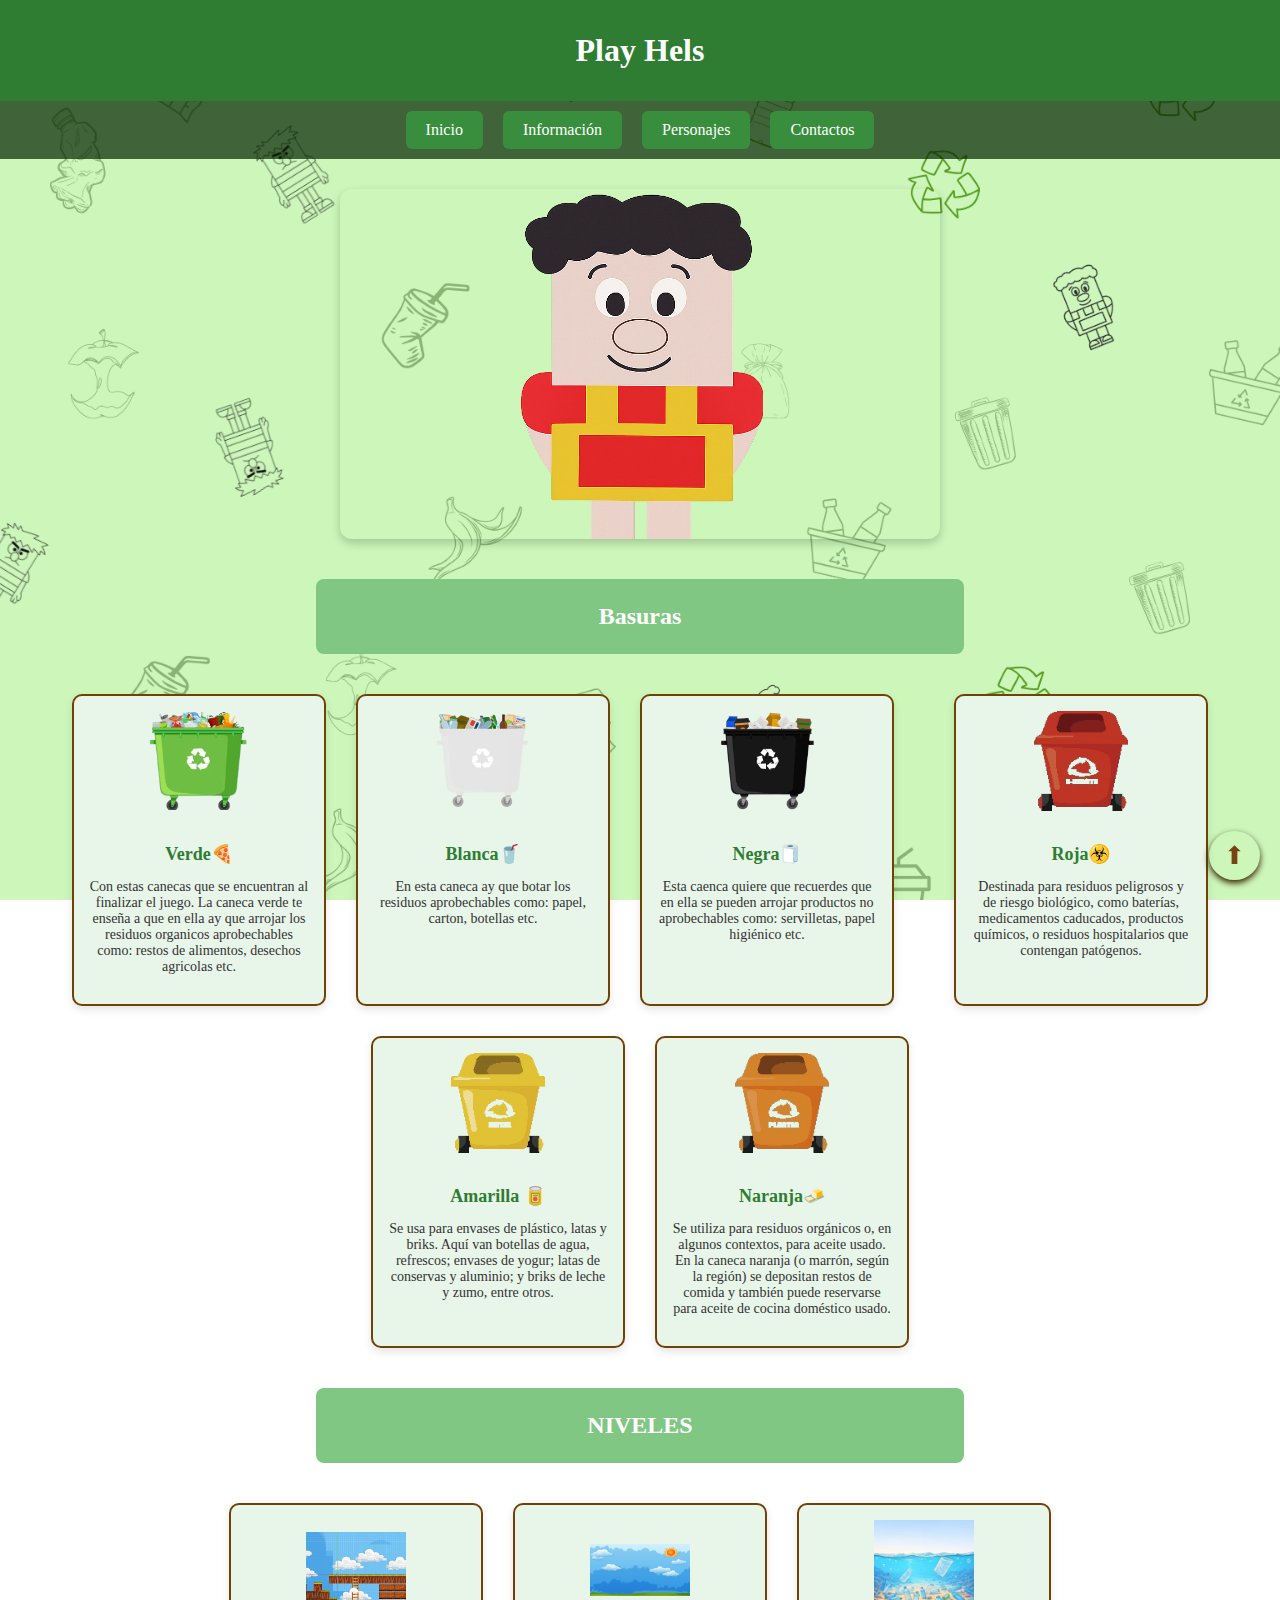
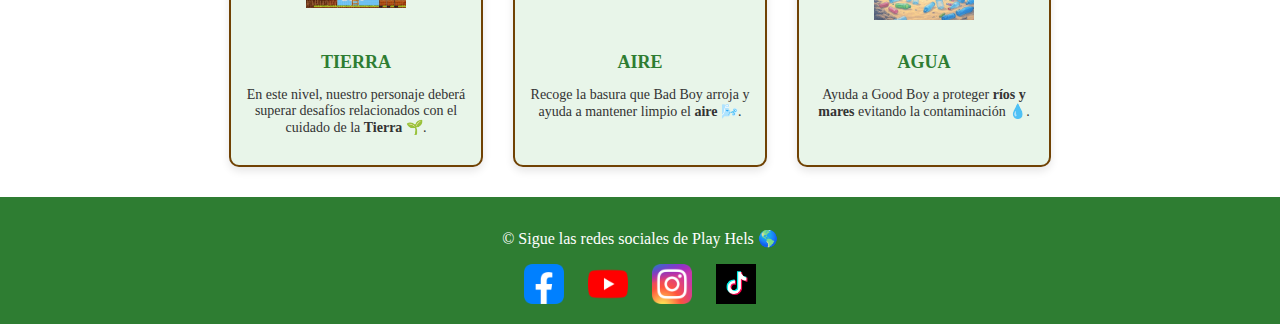
<file: index.html>
<!DOCTYPE html>
<html lang="es">
<head>
  <meta charset="UTF-8">
  <meta name="viewport" content="width=device-width, initial-scale=1.0">
  <title>PLAY HELS🎮 </title>
  <!-- (logo en la pestaña) -->
  <link rel="icon" href="img/favicon_transparent.ico" type="image/x-icon">
  <link rel="stylesheet" href="index.css">
  
</head>
<body id="inicio">
  <header>
    <h1> Play Hels </h1>
    <nav>
      <ul>
        <li><a href="index.html">Inicio</a></li>
        <li><a href="informacion.html">Información</a></li>
        <li><a href="personajes.html">Personajes</a></li>
        <li><a href="cuenta.html">Contactos</a></li>
      </ul>
    </nav>
  </header>

  <!-- MAIN -->
  <main>
    <!-- Carrusel -->
    <div class="carousel-container">
      <img src="img/personaje1_mismo_tamano (1).png" class="carousel-image active" alt="Good Boy" />
      <img src="img/personaje2_mismo_tamano.png" class="carousel-image" alt="Bad Boy" />
    </div>

    <!-- Botón subir -->
    <a href="#inicio" class="btn-arriba">⬆</a>

    <!-- Sección Niveles -->
    <h2>Basuras</h2>
    <section class="contenedor-niveles">
      <div class="nivel">
        <img src="img/basura verde.png" alt="Basura Verde">
        <h3><b>Verde🍕</b></h3>
        <p>Con estas canecas que se encuentran al finalizar el juego. La caneca verde te enseña a que en ella ay que arrojar los residuos organicos aprobechables como: restos de alimentos, desechos agricolas etc. </p>
      </div>
      <div class="nivel">
        <img src="img/basura blanca.png" alt="Basura Blanca"> 
        <h3><b>Blanca🥤</b></h3>
        <p>En esta caneca ay que botar los residuos aprobechables como: papel, carton, botellas etc.</p>
      </div>
      <div class="nivel">
        <img src="img/basura negra.png" alt="Basura Negra">
        <h3><b>Negra🧻</b></h3>
        <p>Esta caenca quiere que recuerdes que en ella se pueden arrojar productos no aprobechables como: servilletas, papel higiénico etc.</p>
      </div>
      <br>
       <div class="nivel">
        <img src="img/basura roja.png" alt="Basura Verde" >
        <h3><b>Roja☣️</b></h3>
        <p>Destinada para residuos peligrosos y de riesgo biológico, como baterías, medicamentos caducados, productos químicos, o residuos hospitalarios que contengan patógenos.</p>
      </div>
      <div class="nivel">
        <img src="img/basura amarilla.png" alt="Basura Blanca"> 
        <h3><b>Amarilla 🥫</b></h3>
        <p> Se usa para envases de plástico, latas y briks. Aquí van botellas de agua, refrescos; envases de yogur; latas de conservas y aluminio; y briks de leche y zumo, entre otros. </p>
      </div>
      <div class="nivel">
        <img src="img/basura naranja.png" alt="Basura Negra">
        <h3><b>Naranja🧈</b></h3>
        <p>Se utiliza para residuos orgánicos o, en algunos contextos, para aceite usado. En la caneca naranja (o marrón, según la región) se depositan restos de comida y también puede reservarse para aceite de cocina doméstico usado.</p>
      </div>
    </section>
     <h2>NIVELES</h2>
    <section class="contenedor-niveles">
      <div class="nivel">
        <img src="img/tierra.jpeg" alt="Nivel de Tierra">
        <h3>TIERRA</h3>
        <p>En este nivel, nuestro personaje deberá superar desafíos relacionados con el cuidado de la <b>Tierra</b> 🌱.</p>
      </div>
      <div class="nivel">
        <img src="img/fondo completo aire.png" alt="Nivel de Aire"> 
        <h3>AIRE</h3>
        <p>Recoge la basura que Bad Boy arroja y ayuda a mantener limpio el <b> aire</b> 🌬️.</p>
      </div>
      <div class="nivel">
        <img src="img/Fondo de nivel de agua contaminada.jpeg" alt="Nivel de Agua">
        <h3>AGUA</h3>
        <p>Ayuda a Good Boy a proteger <b>ríos y mares</b> evitando la contaminación 💧.</p>
      </div>
    </section>
  </main>

  <!-- FOOTER -->
 <footer>
        <p>&copy;  Sigue las redes sociales de Play Hels 🌎</p>
      <div class="redes-sociales">
          <a href="https://www.facebook.com/share/178b8cTFYz/" target="_blank">
          <img src="img/f_icon.png" alt="Facebook">
          </a>
          <a href="https://youtube.com/@playhels?si=qurxrY9jMcxqlnj4" target="_blank">
          <img src="img/y_icon.png" alt="yutube">
          </a>
          <a href="https://www.instagram.com/play.hels?igsh=MTU4cTV2eHh5d3g2Yw==" target="_blank">
          <img src="img/i_icon.png" alt="Instagram">
          </a>
          <a href="tiktok.com/@play.hels" target="_blank">
          <img src="img/tik-tok.jpg" alt="Tiktok">
          </a>
       </div>
    </footer>

  <script src="js.js"></script>
</body>
</html>
</file>
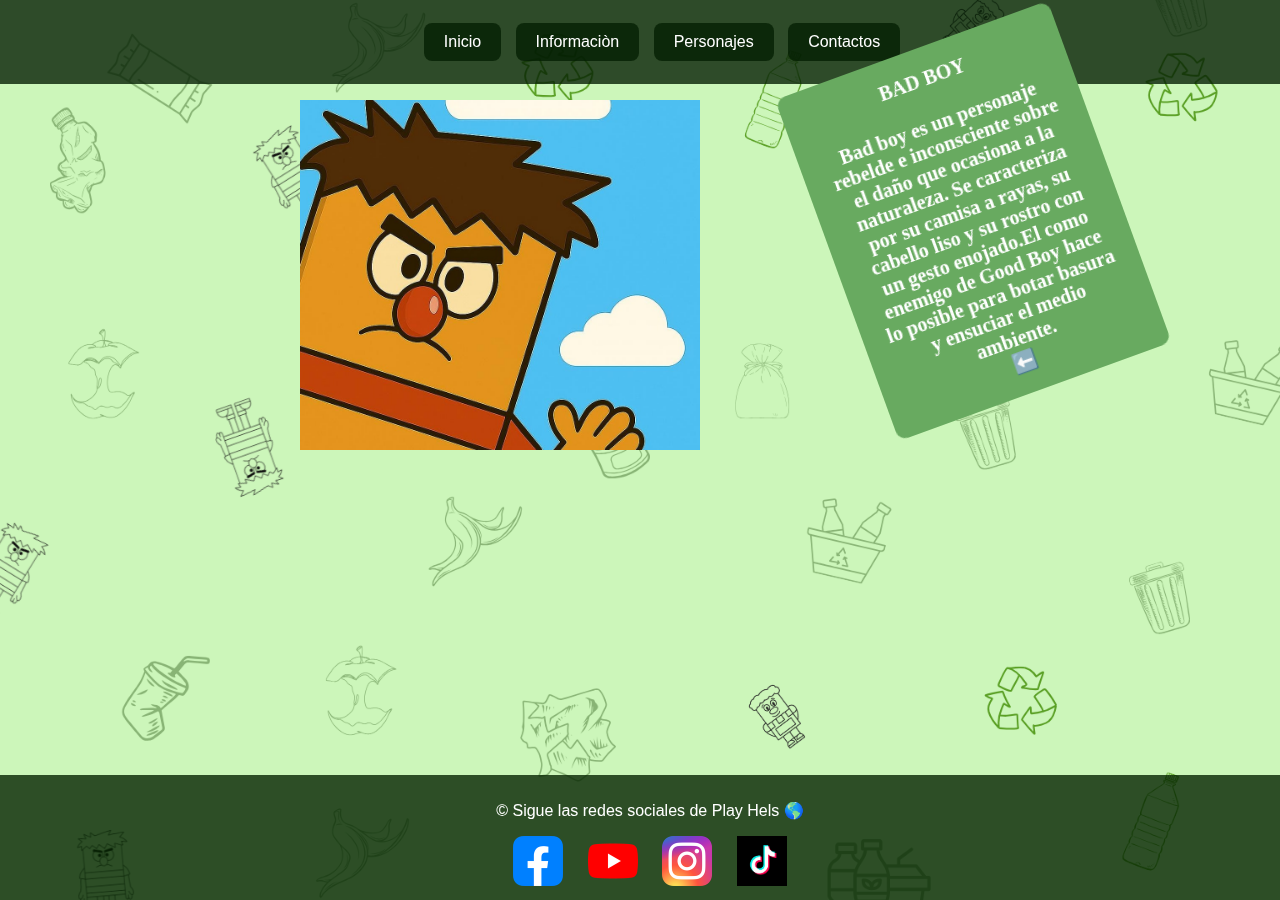
<file: Bad Boy.html>
<!DOCTYPE html>
<html lang="es">
<head>
    <meta charset="UTF-8">
    <meta name="viewport" content="width=device-width, initial-scale=1.0">
    <title>Informacion</title>
    <link rel="stylesheet" href="bad.css">
    <link rel="icon" href="img/favicon_transparent.ico" type="image/x-icon">
    
</head>
<body>
    <center>
    <div class="container">
        <aside>
            <nav>
              <ul>
                <li><a href="Index.html">Inicio</a></li>
                <li><a href="informacion.html">Informaciòn</a></li>
                <li><a href="personajes.html">Personajes</a></li> 
                <li><a href="cuenta.html">Contactos</a></li>
                
            </ul>
            </nav>
        </aside>
        
    </div>
    <div class="contenedor">
  <div class="cartel">
    <b>BAD BOY</b> <br>
    <br>Bad boy es un personaje rebelde e inconsciente sobre el daño que ocasiona a la naturaleza. Se caracteriza por su camisa a rayas, su cabello liso y su rostro con un gesto enojado.El como enemigo de Good Boy hace lo posible para botar basura y ensuciar el medio ambiente.
     <br>
        <a href="Good Boy.html" class="flecha">⬅️</a>
</div>

</div>
   
     <div class="imagen">
    <img src="img/bad saludadno.jpeg" alt="Bad boy" class="imagen">
   </div>
   
</div>

    </center>
    <footer>
        <p>&copy;  Sigue las redes sociales de Play Hels 🌎 </p>
      <div class="redes-sociales">
          <a href="https://www.facebook.com/share/178b8cTFYz/" target="_blank">
          <img src="img/f_icon.png" alt="Facebook">
          </a>
          <a href="https://youtube.com/@playhels?si=qurxrY9jMcxqlnj4" target="_blank">
          <img src="img/y_icon.png" alt="yutube">
          </a>
          <a href="https://www.instagram.com/play.hels?igsh=MTU4cTV2eHh5d3g2Yw==" target="_blank">
          <img src="img/i_icon.png" alt="Instagram">
          </a>
          <a href="tiktok.com/@play.hels" target="_blank">
          <img src="img/tik-tok.jpg" alt="Tiktok">
          </a>
       </div>
    </footer>
</body>
</html>
</file>
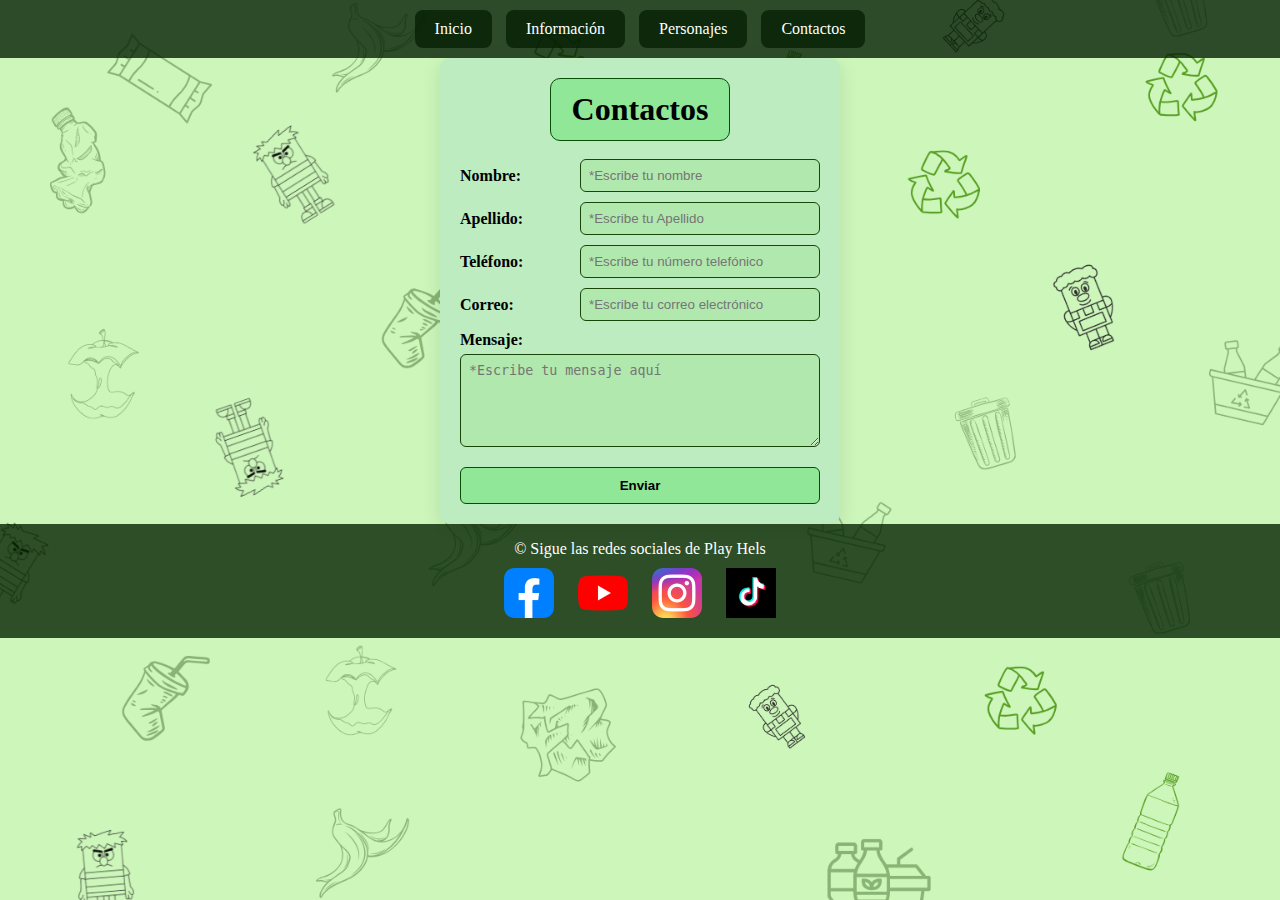
<file: cuenta.html>
<!DOCTYPE html>
<html lang="es">
<head>
    <meta charset="UTF-8">
    <meta name="viewport" content="width=device-width, initial-scale=1.0">
    <title>CUENTA</title>
    <link rel="stylesheet" href="cue.css">
    <link rel="icon" href="img/favicon_transparent.ico" type="image/x-icon">
</head>
<body>
<center>
    <div class="container">
        <aside>
            <nav>
              <ul>
                <li><a href="Index.html">Inicio</a></li>
                <li><a href="informacion.html">Información</a></li>
                <li><a href="personajes.html">Personajes</a></li> 
                <li><a href="cuenta.html">Contactos</a></li>
              </ul>
            </nav>
        </aside>
    </div>

    <form action="https://formsubmit.co/playhels2025@gmail.com" method="POST">
        <h1>Contactos</h1>
        <br>
        <div class="form-group">
            <label for="nombre">Nombre:</label>
            <input class="campo" type="text" id="nombre" name="nombre" placeholder="*Escribe tu nombre" required>
        </div>

        <div class="form-group">
            <label for="apellido">Apellido:</label>
            <input class="campo" type="text" id="apellido" name="apellido" placeholder="*Escribe tu Apellido" required>
        </div>

        <div class="form-group">
            <label for="telefono">Teléfono:</label>
            <input class="campo" type="number" id="telefono" name="telefono" placeholder="*Escribe tu número telefónico" required>
        </div>

        <div class="form-group">
            <label for="correo">Correo:</label>
            <input class="campo" type="email" id="correo" name="correo" placeholder="*Escribe tu correo electrónico" required>
        </div>

        <div class="form-group mensaje">
            <label for="mensaje">Mensaje:</label>
            <textarea class="campo" id="mensaje" name="mensaje" rows="5" placeholder="*Escribe tu mensaje aquí" required></textarea>
        </div>

        <!-- Campos ocultos de configuración de FormSubmit -->
        <input type="hidden" name="_captcha" value="false">
        <input type="hidden" name="_next" value="https://tusitio.com/gracias.html"> <!-- Redirige después de enviar -->

        <button type="submit">Enviar</button>
    </form>
</center>

<footer>
    <p>&copy; Sigue las redes sociales de Play Hels</p>
    <div class="redes-sociales">
        <a href="https://www.facebook.com/share/178b8cTFYz/" target="_blank">
            <img src="img/f_icon.png" alt="Facebook">
        </a>
        <a href="https://youtube.com/@playhels?si=qurxrY9jMcxqlnj4" target="_blank">
            <img src="img/y_icon.png" alt="YouTube">
        </a>
        <a href="https://www.instagram.com/play.hels?igsh=MTU4cTV2eHh5d3g2Yw==" target="_blank">
            <img src="img/i_icon.png" alt="Instagram">
        </a>
        <a href="https://tiktok.com/@play.hels" target="_blank">
            <img src="img/tik-tok.jpg" alt="Tiktok">
        </a>
    </div>
</footer>
</body>
</html>
</file>
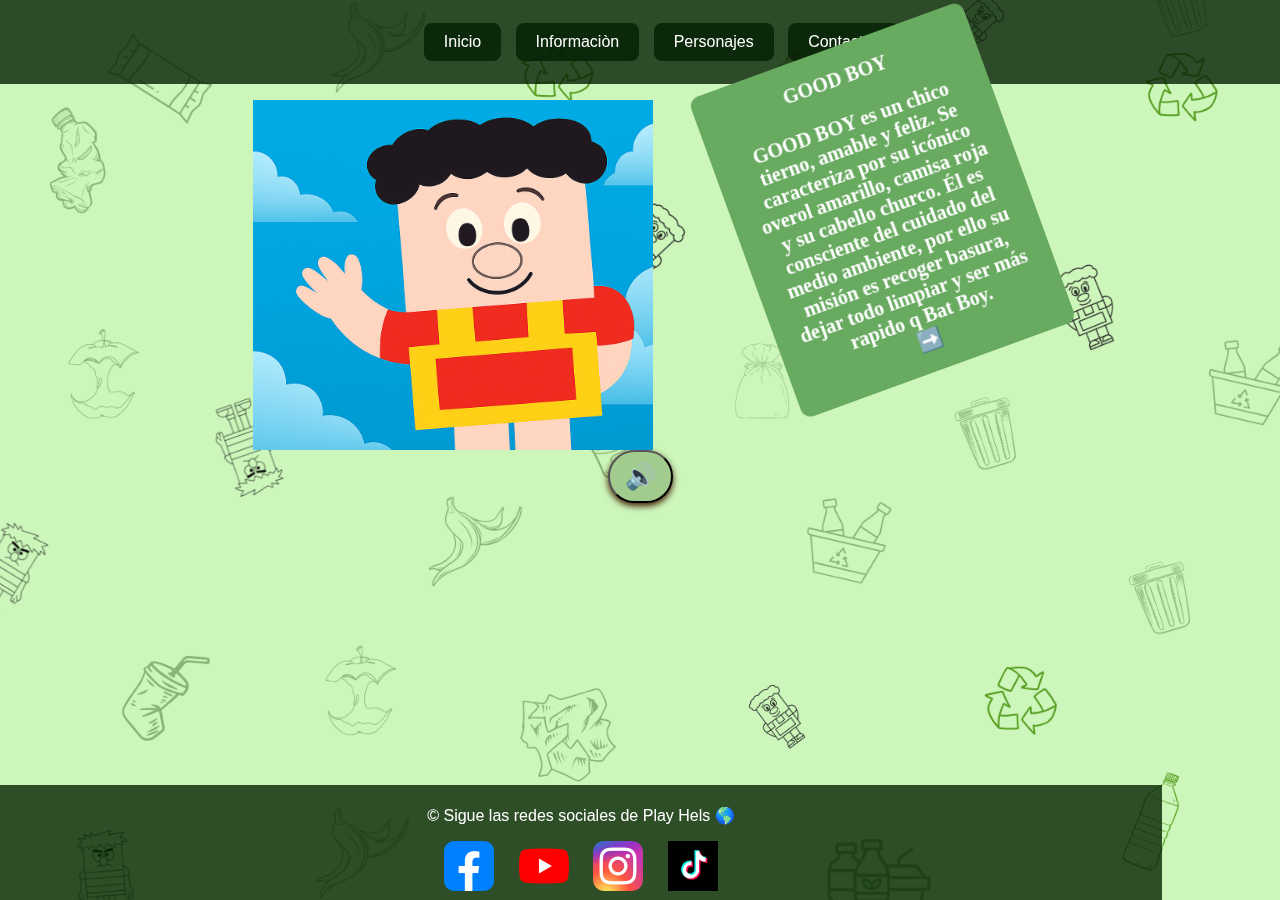
<file: Good Boy.html>
<!DOCTYPE html>
<html lang="es">
<head>
    <meta charset="UTF-8">
    <meta name="viewport" content="width=device-width, initial-scale=1.0">
    <title>Informacion</title>
    <link rel="stylesheet" href="good.css">
    <link rel="icon" href="img/favicon_transparent.ico" type="image/x-icon">
    
</head>
<body>
    <center>
    <div class="container">
        <aside>
            <nav>
              <ul>
                <li><a href="Index.html">Inicio</a></li>
                <li><a href="informacion.html">Informaciòn</a></li>
                <li><a href="personajes.html">Personajes</a></li> 
                <li><a href="cuenta.html">Contactos</a></li>
                
            </ul>
            </nav>
        </aside>
        
    </div>
    <div class="contenedor">
  <div class="cartel">

    <b>GOOD BOY </b><br>
    <br>GOOD BOY es un chico tierno, amable y feliz. Se caracteriza por su icónico overol amarillo, camisa roja y su cabello churco. Él es consciente del cuidado del medio ambiente, por ello su misión es recoger basura, dejar todo limpiar y ser más rapido q Bat Boy.
      <br>
        <a href="Bad Boy.html" class="flecha">➡️</a>
</div>
     <div class="imagen">
    <img src="img/good saludadno.png" alt="Good boy" class="imagen">
   </div>

</div>
<br>
  <button onclick="document.getElementById('sonido').play();">
    🔊
  </button>

  <!-- Audio oculto -->
  <audio id="sonido" src="img/sonido g.mpeg"></audio>
    </center>
 <footer>
        <p>&copy;  Sigue las redes sociales de Play Hels 🌎</p>
      <div class="redes-sociales">
          <a href="https://www.facebook.com/share/178b8cTFYz/" target="_blank">
          <img src="img/f_icon.png" alt="Facebook">
          </a>
          <a href="https://youtube.com/@playhels?si=qurxrY9jMcxqlnj4" target="_blank">
          <img src="img/y_icon.png" alt="yutube">
          </a>
          <a href="https://www.instagram.com/play.hels?igsh=MTU4cTV2eHh5d3g2Yw==" target="_blank">
          <img src="img/i_icon.png" alt="Instagram">
          </a>
          <a href="tiktok.com/@play.hels" target="_blank">
          <img src="img/tik-tok.jpg" alt="Tiktok">
          </a>
       </div>
    </footer>
</body>
</html>
</file>
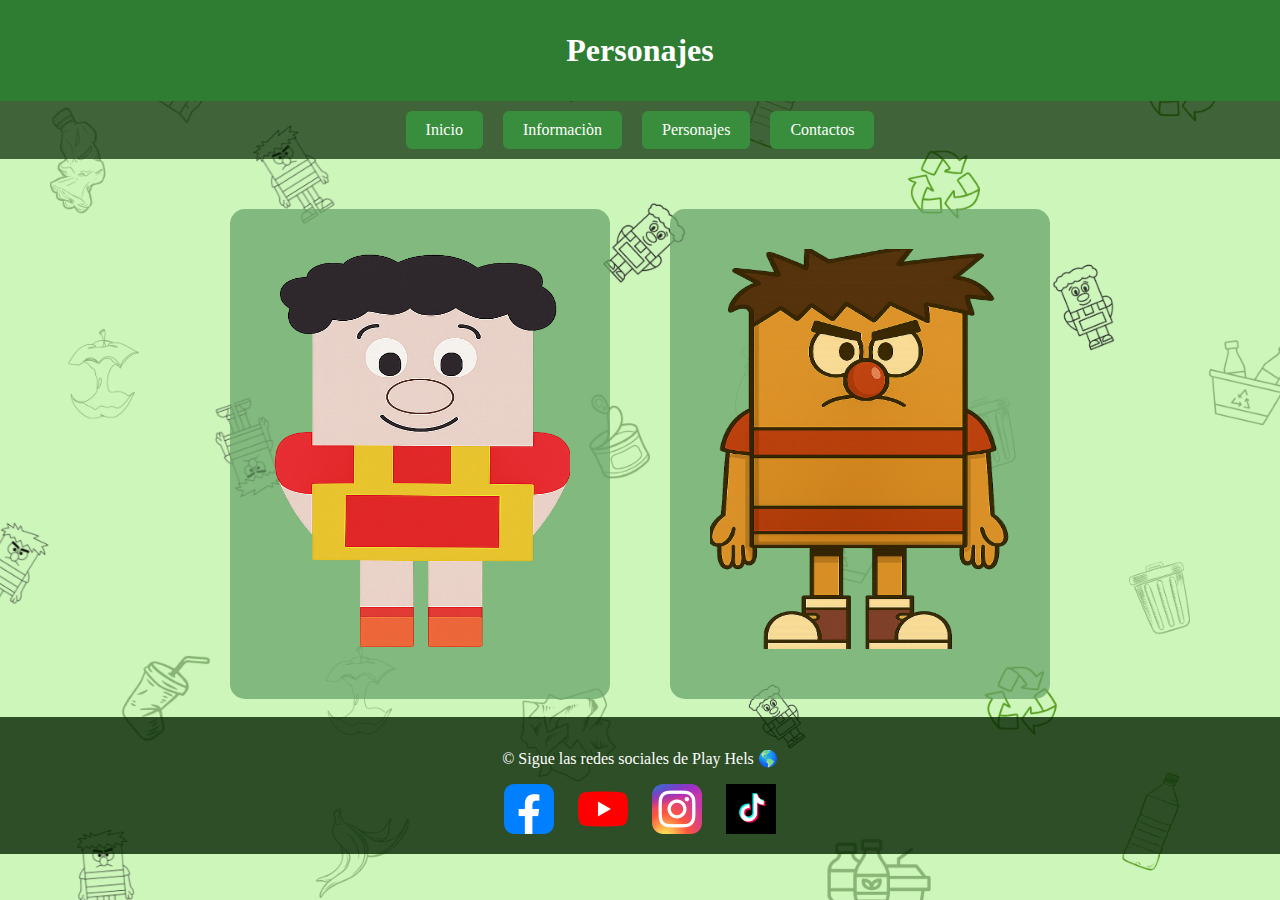
<file: personajes.html>
<!DOCTYPE html>
<html lang="es">
<head>
    <meta charset="UTF-8">
    <meta name="viewport" content="width=device-width, initial-scale=1.0">
    <title>Personajes</title>
    <link rel="stylesheet" href="person.css">
    <link rel="icon" href="img/favicon_transparent.ico" type="image/x-icon">

</head>
<body>
    <center>
    <header>
        <h1>Personajes</h1>
    </header>
   
    <div class="container">
        <aside>
            <nav>
              <ul>
                <li><a href="Index.html">Inicio</a></li>
                <li><a href="informacion.html">Informaciòn</a></li>
                <li><a href="personajes.html">Personajes</a></li> 
                <li><a href="cuenta.html">Contactos</a></li>
                
            </ul>
            </nav>
        </aside>
        
    </div>

<body>

  <div class="botones">
    <!-- Botón 1 -->
    <a href="Good Boy.html" class="boton">
      <img src="img/personaje1_mismo_tamano (1).png" alt="Good Boy">
    </a>
    
    <!-- Botón 2 -->
    <a href="Bad Boy.html" class="boton">
      <img src="img/personaje2_mismo_tamano.png" alt="Bad Boy">
    </a>
  </div>
   <br>
</body>
</html>

    </center>
     <footer>
        <p>&copy;  Sigue las redes sociales de Play Hels 🌎 </p>
      <div class="redes-sociales">
          <a href="https://www.facebook.com/share/178b8cTFYz/" target="_blank">
          <img src="img/f_icon.png" alt="Facebook">
          </a>
          <a href="https://youtube.com/@playhels?si=qurxrY9jMcxqlnj4" target="_blank">
          <img src="img/y_icon.png" alt="yutube">
          </a>
          <a href="https://www.instagram.com/play.hels?igsh=MTU4cTV2eHh5d3g2Yw==" target="_blank">
          <img src="img/i_icon.png" alt="Instagram">
          </a>
          <a href="tiktok.com/@play.hels" target="_blank">
          <img src="img/tik-tok.jpg" alt="Tiktok">
          </a>
       </div>
    </footer>
</body>
</html>
</file>
<file: index.css>
body {
  font-family:serif;
  margin: 0;
  padding: 0;
  background: linear-gradient(to bottom, #e8f5e9, #e1f5fe); /* degradado verde-azul */
  color: #1b1b1b;
}
body {
  background-image: url('img/fondo.png');  
  background-size: cover;              /* Escala la imagen para cubrir toda la pantalla */
  background-repeat: no-repeat;      
  background-position: center center;  
  background-attachment: fixed;        /* Mantiene el fondo fijo al hacer scroll */
  margin: 0;
  padding: 0;

}
.btn-arriba {
  position: fixed;
  bottom: 20px;
  right: 20px;
  color: rgb(119, 67, 19);
  padding: 10px 15px;
  border-radius: 50%;
  font-size: 25px;
  text-decoration: none;
  box-shadow: 0 3px 6px rgb(53, 31, 1);
}
.btn-arriba:hover {
  background: #a1cc8e;
  transform: scale(1.1);
}

nav {
 background-color: rgba(5, 36, 1, 0.699);
  padding: 10px;
}
nav ul {
  list-style: none;
  margin: 0;
  padding: 0;
  text-align: center;
}
nav li {
  display: inline-block;
  margin: 0 8px;
}
nav li a {
  display: block;
  padding: 10px 20px;
  background-color: #388e3c;
  color: white;
  text-decoration: none;
  border-radius: 6px;
  transition: all 0.3s ease;
}
nav li a:hover {
  background-color: #81c784;
  color: #1b1b1b;
  transform: scale(1.05);
}

h1 {
  padding: 1em;
  margin: 0;
  background-color: #2e7d32;
  color: white;
  text-align: center;
}
h2 {
  margin: 40px auto;
  padding: 1em;
  max-width: 600px;
  background-color: #81c784;
  color: #ffffff;
  border-radius: 8px;
  text-align: center;
}

/* CARRUSEL  */
.carousel-container {
  position: relative;
  width: 600px;
  max-width: 90%;
  height: 350px;
  margin: 30px auto;
  overflow: hidden;
  border-radius: 12px;
  box-shadow: 0 4px 10px rgba(0,0,0,0.2);
}
.carousel-image {
  position: absolute;
  width: 100%;
  height: 50%;
  object-fit: cover;
  left: -100%;
  opacity: 0;
  transition: all 1s ease;
}
.carousel-image.active {
  left: 0;
  opacity: 1;
    height: 400px;   /* Ajusta aquí el tamaño */
    object-fit: contain; 
}
.carousel-image.exit {
  left: 50%;
  opacity: 0;
}
/* Botones carrusel */
.carousel-btn {
  position: absolute;
  top: 50%;
  transform: translateY(-50%);
  background: rgba(46,125,50,0.7);
  color: white;
  border: none;
  font-size: 24px;
  padding: 8px 12px;
  cursor: pointer;
  border-radius: 50%;
  transition: background 0.3s;
}
.carousel-btn:hover {
  background: rgba(46,125,50,0.9);
}
#prev { left: 10px; }
#next { right: 10px; }

/* ======= SECCIÓN DE NIVELES ======= */
.contenedor-niveles {
  display: flex;
  justify-content: center;
  gap: 30px;
  margin: 30px;
  flex-wrap: wrap;
}
.nivel {
  text-align: center;
  width: 220px;
  padding: 15px;
  background-color: #e8f5e9;
  border: 2px solid #704204;
  border-radius: 10px;
  box-shadow: 0 4px 8px rgba(0, 0, 0, 0.1);
  transition: transform 0.3s;
}
.nivel:hover {
  transform: scale(1.05);
}
.nivel img {
  width: 100px;
  height: 100px;
  object-fit: contain;
  margin-bottom: 10px;
}
.nivel h3 {
  font-size: 18px;
  margin-bottom: 8px;
  color: #2e7d32;
}
.nivel p {
  font-size: 14px;
  color: #333;
}
 
/* ======= PIE DE PÁGINA ======= */
footer {
  background-color: #2e7d32;
  color: white;
  text-align: center;
  padding: 1em;
  margin-top: 20px;
}
.redes-sociales {
  margin-top: 10px;
}
.redes-sociales a {
  display: inline-block;
  margin: 0 10px;
  transition: transform 0.3s ease;
}
.redes-sociales img {
  width: 40px;
  height: 40px;
  object-fit: cover;
}
.redes-sociales a:hover {
  transform: scale(1.2);
}
</file>
<file: bad.css>
body {
    font-family:serif;
    margin: 0;
    padding: 0;
    background-image: url();
    background-repeat: no-repeat;
    background-size: cover;
    background-position: center;
    color:#fffcfc;
}
 a {
      text-decoration: none; /* Quita el subrayado */
    }
    
body {
  background-image: url('img/fondo.png');  
  background-size: cover;              /* Escala la imagen para cubrir toda la pantalla */
  background-repeat: no-repeat;      
  background-position: center center;  
  background-attachment: fixed;        /* Mantiene el fondo fijo al hacer scroll */
  margin: 0;
  padding: 0;
}


nav {
    padding: 2px;
    margin-top: 5px;
    margin: 0px;
    background-color: #051f04cb; /* fondo del menú */
    }
nav ul {
    list-style-type: none; 
}
nav li {
    display: inline; 
}

nav ul li a:hover {
    background-color:  #1dc518cb; 
    transform: scale(1.03);
    color: #070505;
}
nav li {
  display: inline-block;    
  margin: 5px;  
}

nav li a {
  display: block;     
  padding: 10px 20px;
  background-color:#051f04cb;
  color: white;
  text-decoration: none;
  border-radius: 8px;    
  transition: background-color 0.3s ease, transform 0.2s;
}

nav li a:hover {
  color: white;
  transform: scale(1.05); 
}


h2, .cartel{
    font-family: serif;
    margin: 0px;
    padding: 1em;
    background-color: #006400c2; 
    color: #ffffff;
    border-radius: 5px;
}

/* PIE DE PÁGINA */ 
footer {
    position: fixed;
    bottom: 0;
    left: 0;
    width: 100%;
    background-color: rgba(5, 36, 1, 0.8);
    color: white;
    text-align: center;
    padding: 10px;
}

.redes-sociales {
  margin-top: 10px;
  text-align: center;
}

.redes-sociales a {
  display: inline-block;
  margin: 0 10px;
  transition: transform 0.3s ease;
}

.redes-sociales img {
  width: 50px; 
  height: 50px;
  object-fit: cover;
}

.redes-sociales a:hover {
  transform: scale(1.2);
}

nav {
    position: fixed; /* Fija el menú */
    top: 0;
    left: 0;
    width: 100%;
    background-color: #051f04cb;
    padding: 2px;
}
  /* Cartel */
   .cartel {
    background-color: #68aa60;
    padding: 20px;            /* Espacio interno */
    border-radius: 10px;
    font-size: 20px;
    font-weight: bold;
    display: inline-block;
    width: 250px;             /* Ancho fijo del cartel */ 
    transform-origin: top left;
    transform: rotate(-20deg);
    animation: levantar 1.5s ease-out forwards;
    animation-iteration-count: 1;
}

   body {
    background-color: #f0f0f0;
    text-align: center;
    padding-top: 100px;
    font-family: Arial, sans-serif;
  }

  .contenedor {
    position: relative;
    display: inline-block;
  }

  /* Animación */
  @keyframes levantar {
    from { transform: rotate(-20deg); }
    to { transform: rotate(0deg); }
  }

.imagen {
    width: 150px; 
    height: auto; 
  width: 400px;
  height: 350px;
  object-fit: cover;
  float: left;
   margin-right: 10px;
    margin-left: 150px;
}
</file>
<file: cue.css>
body {
    font-family: serif;
    margin: 0;
    padding: 0;
    background-image: url();
    background-repeat: no-repeat;
    background-size: cover;
    background-position: center;
    color:#000000;
}

nav {
    padding: 2px;
    margin-top: 5px;
    margin: 0px;
    background-color: #051f04cb; /* fondo del menú */
    }
nav ul {
    list-style-type: none; 
}
nav li {
    display: inline; 
}

nav ul li a:hover {
    background-color:  #1dc518cb; 
    transform: scale(1.03);
    color: #070505;
}
nav li {
  display: inline-block;    
  margin: 5px;  
}

nav li a {
  display: block;     
  padding: 10px 20px;
  background-color:#051f04cb;
  color: white;
  text-decoration: none;
  border-radius: 8px;    
  transition: background-color 0.3s ease, transform 0.2s;
}

nav li a:hover {
  color: white;
  transform: scale(1.05); 
}

img {
  width: 400px;
  height: 350px;
  object-fit: cover;

}

h2 {
    font-family:serif;
    margin: 0px;
    padding: 1em;
    background-color: #006400c2; 
    color: #ffffff;
    border-radius: 5px;
}

/* PIE DE PÁGINA */ 
footer {
    background-color: rgba(5, 36, 1, 0.8);
    color: white;
    text-align: center;
    padding: 1em;
    margin-top: 0em;
}
.redes-sociales {
  margin-top: 10px;
  text-align: center;
}

.redes-sociales a {
  display: inline-block;
  margin: 0 10px;
  transition: transform 0.3s ease;
}

.redes-sociales img {
  width: 50px; 
  height: 50px;
  object-fit: cover;
}

.redes-sociales a:hover {
  transform: scale(1.2);
}

/* RESET */
* {
    margin: 0;
    padding: 0;
    box-sizing: border-box;
}

/* Estructura general */
html, body {
    height: 100%;
    display: flex;
    flex-direction: column;
    font-family:serif;
    background: #f3f5f9;
}

main {
    flex: 1;
    display: flex;
    justify-content: center;
    align-items: center;
}

/* Menú */
nav {
    padding: 5px;
    background-color: #051f04cb;
}
nav ul {
    list-style: none;
    text-align: center;
}
nav li {
    display: inline-block;
    margin: 5px;
}
nav li a {
    display: block;
    padding: 10px 20px;
    background-color: #051f04cb;
    color: white;
    text-decoration: none;
    border-radius: 8px;
    transition: background-color 0.3s ease, transform 0.2s;
}
nav li a:hover {
    background-color: #1dc518cb;
    transform: scale(1.05);
}
h1{
  text-align: center;
  width: 180px;
  padding: 12px;
  background-color: rgb(144, 231, 151);
  border: 1px solid #074e07;
  border-radius: 10px;
  box-shadow: rgba(0, 0, 0, 0.1);

}


form {
  background: rgb(188, 236, 192);
  padding: 20px;
  border-radius: 10px;
  max-width: 400px;
  width: 100%;
  box-shadow: 0 5px 20px rgba(0,0,0,0.1);
}

.form-group {
  display: flex;
  justify-content: space-between; 
  align-items: center; 
  margin-bottom: 10px;
}

.form-group label {
  width: 120px; 
  text-align: left; 
  font-weight: bold;
}

.campo {
  flex: 1;
  padding: 8px;
  border: 1px solid #184609;
  border-radius: 6px;
 background-color: #a6e49e85;
}

.form-group.mensaje {
  flex-direction: column; 
  align-items: flex-start; 
}

.form-group.mensaje label {
  width: auto;
  margin-bottom: 5px;
}

.form-group.mensaje .campo {
  width: 100%;
  resize: vertical;
}

button {
  margin-top: 10px;
  padding: 10px;
  width: 100%;
  background: rgb(144, 231, 151);
  border: 1px solid #074e07;
  color: rgb(0, 0, 0);
  border: 1px solid #074e07;
  border-radius: 6px;
  cursor: pointer;
  font-weight: bold;
}

button:hover {
  background: #13421f;
  color: white;
  border: 1px solid #a9e9a9;
}

body {
  background-image: url('img/fondo.png');  
  background-size: cover;              /* Escala la imagen para cubrir toda la pantalla */
  background-repeat: no-repeat;      
  background-position: center center;  
  background-attachment: fixed;        /* Mantiene el fondo fijo al hacer scroll */
  margin: 0;
  padding: 0;

}
</file>
<file: good.css>
body {
    font-family:serif;
    margin: 0;
    padding: 0;
    background-image: url();
    background-repeat: no-repeat;
    background-size: cover;
    background-position: center;
    color:#ffffff;
}
  a {
      text-decoration: none; /* Quita el subrayado */
    }
    
body {
  background-image: url('img/fondo.png');  
  background-size: cover;              /* Escala la imagen para cubrir toda la pantalla */
  background-repeat: no-repeat;      
  background-position: center center;  
  background-attachment: fixed;        /* Mantiene el fondo fijo al hacer scroll */
  margin: 0;
  padding: 0;

}
nav {
    padding: 2px;
    margin-top: 5px;
    margin: 0px;
    background-color: #051f04cb; /* fondo del menú */
    }
nav ul {
    list-style-type: none; 
}
nav li {
    display: inline; 
}

nav ul li a:hover {
    background-color:  #1dc518cb; 
    transform: scale(1.03);
    color: #070505;
}
nav li {
  display: inline-block;    
  margin: 5px;  
}

nav li a {
  display: block;     
  padding: 10px 20px;
  background-color:#051f04cb;
  color: white;
  text-decoration: none;
  border-radius: 8px;    
  transition: background-color 0.3s ease, transform 0.2s;
}

nav li a:hover {
  color: white;
  transform: scale(1.05); 
}

button {
  bottom: 20px;
  right: 20px;
  color: rgb(119, 67, 19);
  padding: 10px 15px;
  border-radius: 50px;
  font-size: 25px;
  text-decoration: none;
  box-shadow: 0 3px 6px rgba(65, 24, 1, 0.986);
  background: #a1cc8e;
  transition: background 0.3s ease, transform 0.2s ease;
}

button:hover {
  background: #6ba857;   /* color al pasar el mouse */
  transform: scale(1.2); /* efecto de agrandado */
  color: white;          /* cambia el color del texto */
}
h2, .cartel {
    font-family: serif;
    margin: 0px;
    padding: 1em;
    background-color: #006400c2; 
    color: #ffffff;
    border-radius: 5px;
}

/* PIE DE PÁGINA */ 
footer {
    position: fixed;
    bottom: 0;
    left: 0;
    width:90%;
    background-color: rgba(5, 36, 1, 0.8);
    color: white;
    text-align: center;
    padding: 5px;
}

.redes-sociales {
  margin-top: 10px;
  text-align: center;
}

.redes-sociales a {
  display: inline-block;
  margin: 0 10px;
  transition: transform 0.3s ease;
}

.redes-sociales img {
  width: 50px; 
  height: 50px;
  object-fit: cover;
}

.redes-sociales a:hover {
  transform: scale(1.2);
}

nav {
    position: fixed; /* Fija el menú */
    top: 0;
    left: 0;
    width: 100%;
    background-color: #051f04cb;
    padding: 2px;
}
  /* Cartel */
   .cartel {
    background-color: #68aa60;
    padding: 20px;            /* Espacio interno */
    border-radius: 10px;
    font-size: 20px;
    font-weight: bold;
    display: inline-block;
    width: 250px;             /* Ancho fijo del cartel */ 
    text-align: center;       /* Centra el texto */
    transform-origin: top left;
    transform: rotate(-20deg);
    animation: levantar 1.5s ease-out forwards;
    animation-iteration-count: 1;
}

   body {
    background-color: #f0f0f0;
    text-align: center;
    padding-top: 100px;
    font-family: Arial, sans-serif;
  }

  .contenedor {
    position: relative;
    display: inline-block;
  }

  /* Animación */
  @keyframes levantar {
    from { transform: rotate(-20deg); }
    to { transform: rotate(0deg); }
  }

.imagen {
    width: 150px; 
    height: auto; 
  width: 400px;
  height: 350px;
  object-fit: cover;
  float: left;
   margin-right: 10px;
  margin-left: -25px;
}
</file>
<file: person.css>
body {
  font-family:serif;
  margin: 0;
  padding: 0;
  background: linear-gradient(to bottom, #e8f5e9, #e1f5fe); /* degradado verde-azul */
  color: #1b1b1b;
}


.btn-arriba {
  position: fixed;
  bottom: 20px;
  right: 20px;
  color: rgb(119, 67, 19);
  padding: 10px 15px;
  border-radius: 50%;
  font-size: 25px;
  text-decoration: none;
  box-shadow: 0 3px 6px rgba(0,0,0,0.3);
}
.btn-arriba:hover {
  background: #a1cc8e;
  transform: scale(1.1);
}


nav {
 background-color: rgba(5, 36, 1, 0.699);
  padding: 10px;
}
nav ul {
  list-style: none;
  margin: 0;
  padding: 0;
  text-align: center;
}
nav li {
  display: inline-block;
  margin: 0 8px;
}
nav li a {
  display: block;
  padding: 10px 20px;
  background-color: #388e3c;
  color: white;
  text-decoration: none;
  border-radius: 6px;
  transition: all 0.3s ease;
}
nav li a:hover {
  background-color: #81c784;
  color: #1b1b1b;
  transform: scale(1.05);
}

h1 {
  padding: 1em;
  margin: 0;
  background-color: #2e7d32;
  color: white;
  text-align: center;
}
h2 {
  margin: 40px auto;
  padding: 1em;
  max-width: 600px;
  background-color: #81c784;
  color: #1b1b1b;
  border-radius: 8px;
  text-align: center;
}
/* PIE DE PÁGINA */ 
footer {
    background-color: rgba(5, 36, 1, 0.8);
    color: white;
    text-align: center;
    padding: 1em;
    margin-top: 0em;
}
.redes-sociales {
  margin-top: 10px;
  text-align: center;
}

.redes-sociales a {
  display: inline-block;
  margin: 0 10px;
  transition: transform 0.3s ease;
}

.redes-sociales img {
  width: 50px; 
  height: 50px;
  object-fit: cover;
}

.redes-sociales a:hover {
  transform: scale(1.2);
}

    .botones {
      display: flex;
      justify-content: center;
      gap: 60px;
      margin-top: 50px;
    }

    .boton {
      display: flex;
      flex-direction: column;
      align-items: center;
      text-decoration: none; /* Quita el subrayado */
      background-color: #66a168b9;
      color: white;
      padding: 40px;
      border-radius: 15px;
      
      transition: transform 0.3s, background-color 0.3s;
    }

    .boton img {
      width: 300px;
      height: 400px;
      margin-bottom: 10px;
    }

    .boton:hover {
      background-color: #45a049;
      transform: scale(1.05);
    }
    
 body {
  background-image: url('img/fondo.png');  
  background-size: cover;              /* Escala la imagen para cubrir toda la pantalla */
  background-repeat: no-repeat;      
  background-position: center center;  
  background-attachment: fixed;        /* Mantiene el fondo fijo al hacer scroll */
  margin: 0;
  padding: 0;

}
</file>
